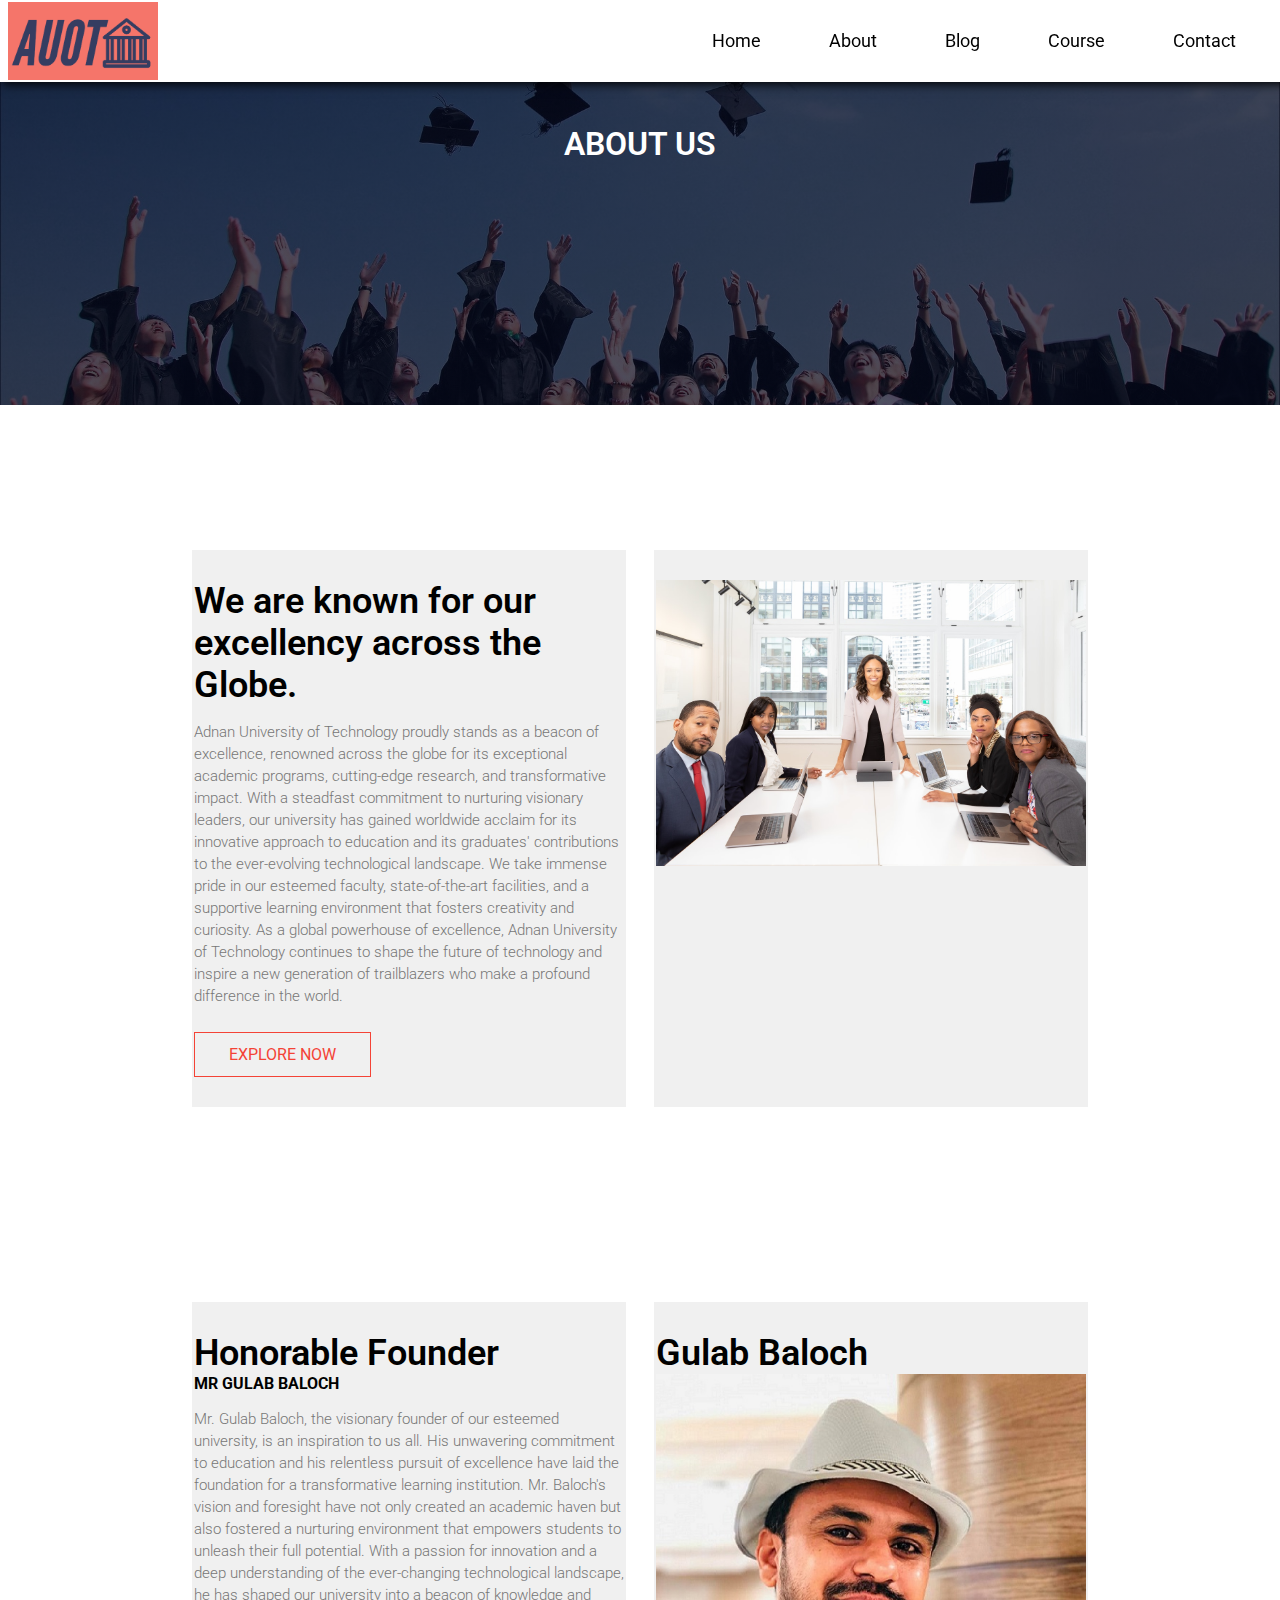
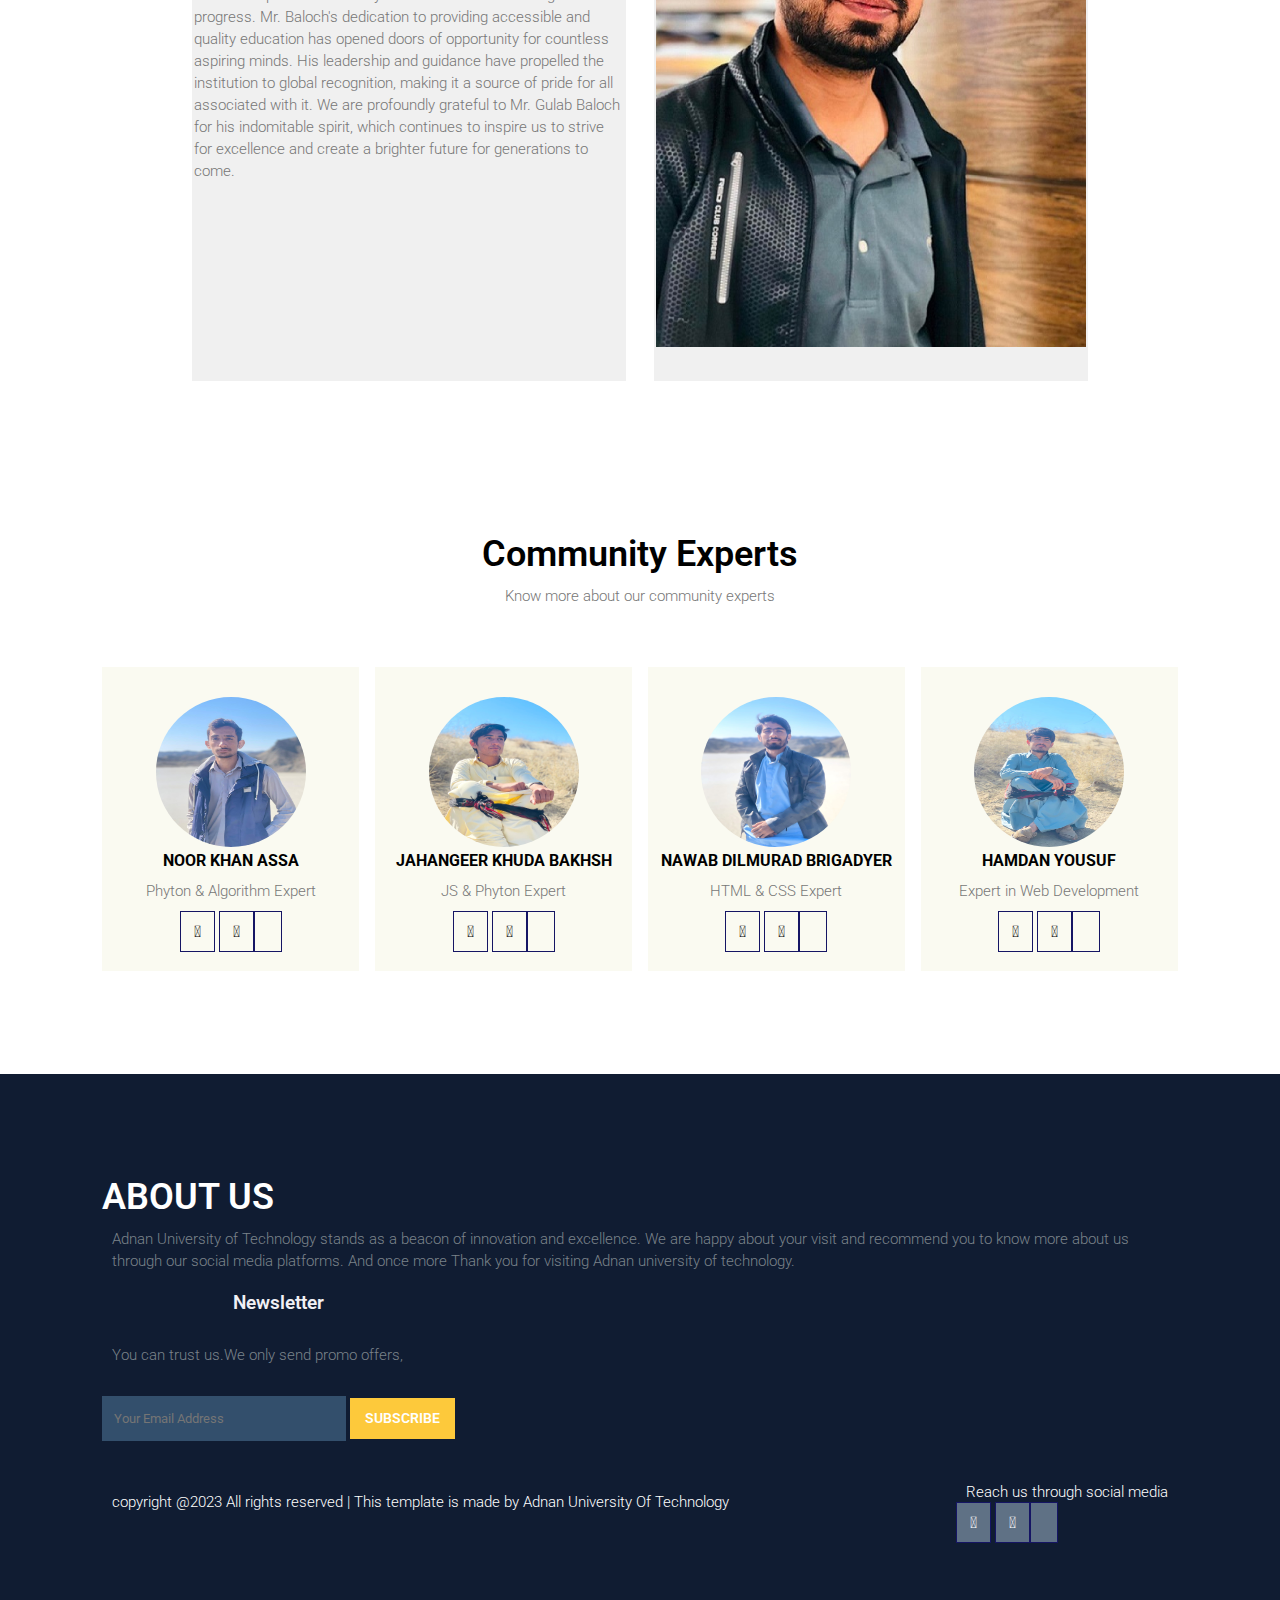
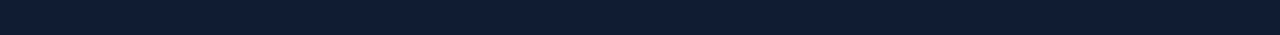
<file: about.html>
<!DOCTYPE html>
<html lang="en">
<head>
    <meta charset="UTF-8">
    <meta name="viewport" content="width=device-width, initial-scale=1.0">
    <title>Adnan University of Technology</title>
    <link rel="stylesheet" href="style.css">
    <link rel="shortcut icon" href="img/logo.png" type="image/x-icon">
    <link rel="preconnect" href="https://fonts.googleapis.com">
    <link rel="stylesheet" href="https://cdnjs.cloudflare.com/ajax/libs/font-awesome/6.4.0/css/all.min.css"
    integrity="sha512-iecdLmaskl7CVkqkXNQ/ZH/XLlvWZOJyj7Yy7tcenmpD1ypASozpmT/E0iPtmFIB46ZmdtAc9eNBvH0H/ZpiBw=="
     crossorigin="anonymous" referrerpolicy="no-referrer" />
<link rel="preconnect" href="https://fonts.gstatic.com" crossorigin>
<link href="https://fonts.googleapis.com/css2?family=Roboto:ital,wght@0,700;0,900;1,100;1,300;1,700&display=swap" 
rel="stylesheet">
<link rel="stylesheet" href="https://cdn.jsdelivr.net/npm/font-awesome@4.7.0/css/font-awesome.css">
</head>
<body>
    <!-- navbar -->
    <section class=" sub-header">
        <nav>
            <img class="logo" src="img/logo.png" >
            <div class="nav-links" id="navlinks">
                <ul>
                    <i id="menu-close" class="fa fa-times" onclick="hidemenu()" ></i>
                    <li><a href="index.html">Home</a></li>
                 <li><a href="about.html">About</a></li>
                 <li><a href="blog.html">Blog</a></li>
                 <li><a href="courses.html">Course</a></li>
                 <li><a href="content.html">Contact</a></li>
                            </ul>
                        </div>
                        <i id="menu-open" class="fa fa-bars" onclick="showmenu()"></i>
                    </nav>
   <h1>ABOUT US</h1>
</section>
<!-- about us content  -->
<section class="about-us">
    <div class="row">
        <div class="about-col">
            <h1>We are known for our excellency across the Globe.</h1>
            <p>Adnan University of Technology proudly stands 
                as a beacon of excellence, renowned across 
                the globe for its exceptional academic
                 programs, cutting-edge research, and 
                 transformative impact. With a 
                 steadfast commitment to nurturing 
                 visionary leaders, our university
                  has gained worldwide acclaim for 
                  its innovative approach to education
                   and its graduates' contributions to 
                   the ever-evolving technological landscape.
                    We take immense pride in our esteemed faculty,
                     state-of-the-art facilities, and a supportive 
                     learning environment that fosters creativity and curiosity.
                      As a global powerhouse of excellence, Adnan University of 
                      Technology continues to shape the future of technology and inspire 
                      a new generation of trailblazers who make a profound difference in the world.</p>
     <a href="" class="hero-btn red-btn">EXPLORE NOW</a>       

        </div>
        <div class="about-col">
<img src="img/about.jpg" alt="">
            </div>

    </div>
</section>
<section class="about-us">
    <div class="row">
    <div class="about-col">
<h1>Honorable Founder</h1>
<h4>MR GULAB BALOCH</h4>
<p>Mr. Gulab Baloch, the visionary founder of our esteemed university, is an inspiration to us all. His unwavering commitment to education and his relentless pursuit of excellence have laid the foundation for a transformative learning institution. Mr. Baloch's vision and foresight have not only created an academic haven but also fostered a nurturing environment that empowers students to unleash their full potential. With a passion for innovation and a deep understanding of the ever-changing technological landscape, he has shaped our university into a beacon of knowledge and progress. Mr. Baloch's dedication to providing accessible and quality education has opened doors of opportunity for countless aspiring minds. His leadership and guidance have propelled the institution to global recognition, making it a source of pride for all associated with it. We are profoundly grateful to Mr. Gulab Baloch for his indomitable spirit, which continues to inspire us to strive for excellence and create a brighter future for generations to come.</p>
          </div>
          <div class="about-col">
<h1>Gulab Baloch</h1>
<img src="img/WhatsApp Image 2023-08-02 at 23.45.43.jpg" alt="">
    </div>
</div>
</section>
<section id="experts">
    <h1>Community Experts</h1>
<p>Know more about our community experts </p>
<div class="expert-box">
    <div class="profile">
<img src="img/whatsup (5).jpg" alt="">
<h4>NOOR KHAN ASSA</h4>
<p>Phyton & Algorithm Expert</p>
<div class="pro-links">
    <i class="fab fa-facebook-f"></i>
    <i class="fab fa-instagram"></i>
    <i class="fab fa-linkedin-in"></i>
</div>

    </div>
    <div class="profile">
        <img src="img/whatsup (2).jpg" alt="">
        <h4>JAHANGEER KHUDA BAKHSH</h4>
        <p>JS & Phyton Expert</p>
        <div class="pro-links">
            <i class="fab fa-facebook-f"></i>
            <i class="fab fa-instagram"></i>
            <i class="fab fa-linkedin-in"></i>
        </div>
        
            </div>
            <div class="profile">
                <img src="img/whatsup (3).jpg" alt="">
                <h4>NAWAB DILMURAD BRIGADYER</h4>
                <p>HTML & CSS Expert</p>
                <div class="pro-links">
                    <i class="fab fa-facebook-f"></i>
                    <i class="fab fa-instagram"></i>
                    <i class="fab fa-linkedin-in"></i>
                </div>
                
                    </div>
                    <div class="profile">
                        <img src="img/whatsup (4).jpg" alt="">
                        <h4>HAMDAN YOUSUF</h4>
                        <p>Expert in Web Development</p>
                        <div class="pro-links">
                            <i class="fab fa-facebook-f"></i>
                            <i class="fab fa-instagram"></i>
                            <i class="fab fa-linkedin-in"></i>
                        </div>
                        
                            </div>
</div>

</section>
<!-- Footer -->
<footer>
    <h1 style="text-align: center; color: #fff; padding-top: 0px;">ABOUT US</h1>
    <p>Adnan University of Technology stands as a beacon of innovation and excellence.
         We are happy about your visit and recommend you to
         know more about us through our social media platforms.
         And once more Thank you for visiting Adnan university of technology.</p>
    <div class="footer-col">
    <h3>Newsletter</h3>
    <p>You can trust us.We only send promo offers,</p>
    <div class="subscribe">
    <input type="text" placeholder="Your Email Address">
    <a href="#" class="yellow">SUBSCRIBE</a>
    </div>
    </div>
    <div class="copyright">

        <p>copyright @2023 All rights reserved | This template is made by Adnan University Of Technology</p>
        <div class="pro-links"> 
            <p>Reach us through social media</p>
            <i class="fab fa-facebook-f"></i>
            <i class="fab fa-instagram"></i>
            <i class="fab fa-linkedin-in"></i>
        </div>
    </div>
    </footer>



<!-- ------Javascript for toggle menu----- -->
<script>
    var navlinks = document.getElementById("navlinks")
    function showmenu(){
        navlinks.style.right="0";}
    function hidemenu(){
        navlinks.style.right ="-200px";
    }

</script>
</body>
</html>
</file>
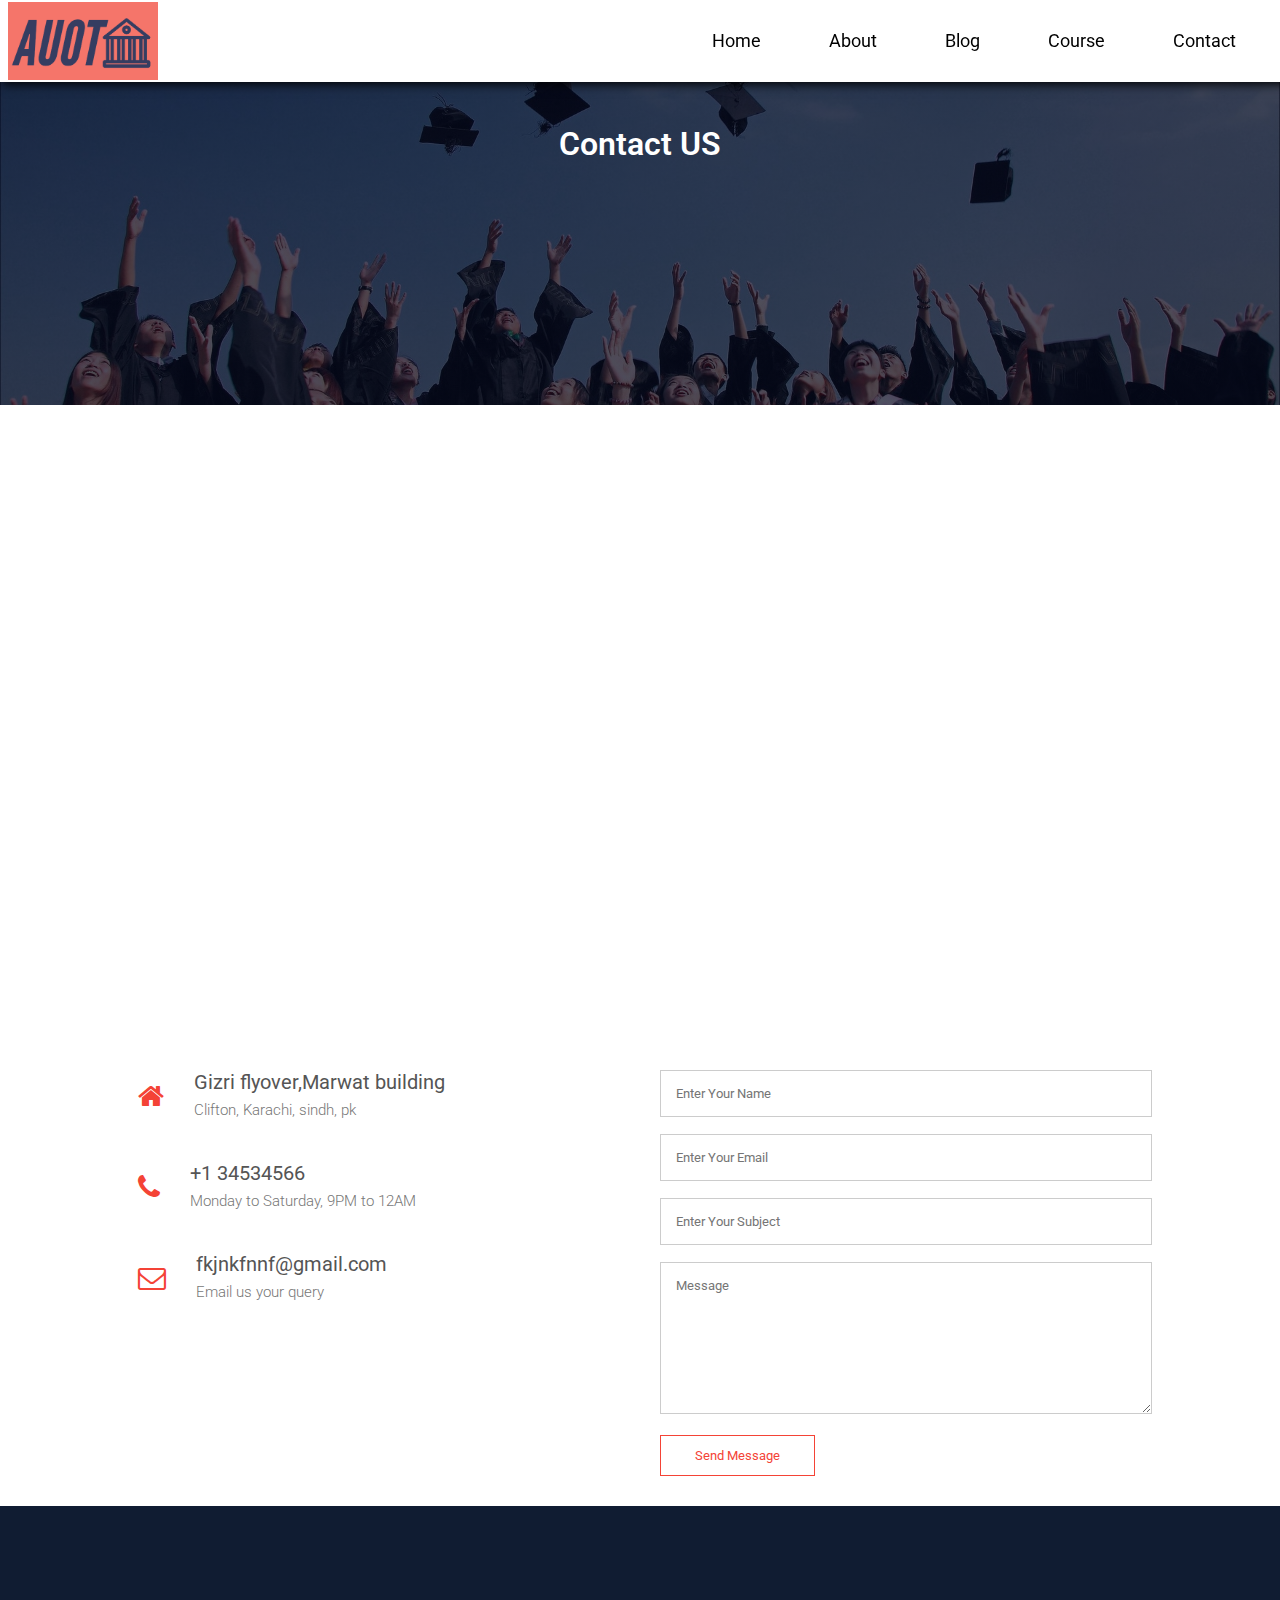
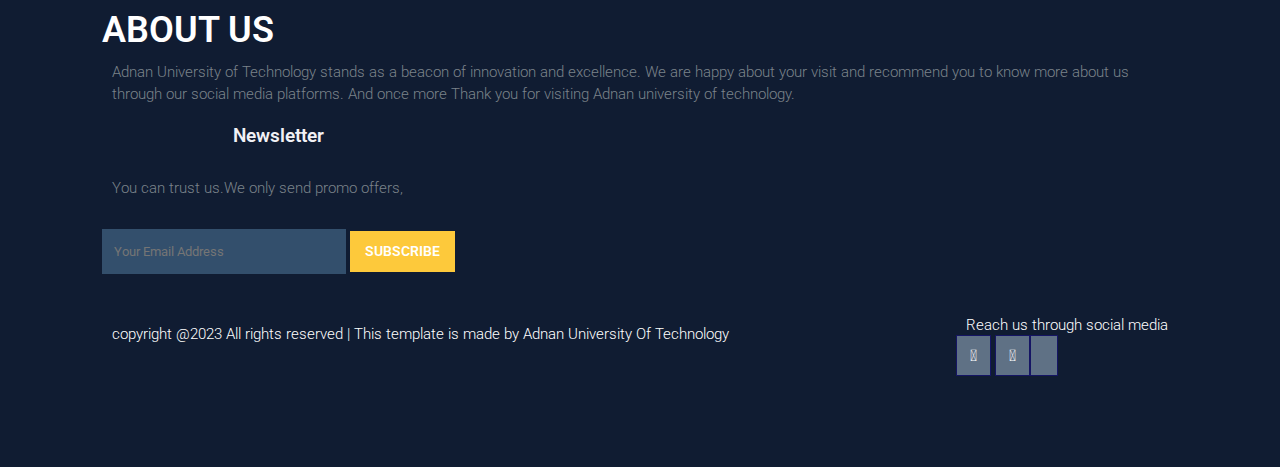
<file: content.html>
<!DOCTYPE html>
<html lang="en">
<head>
    <meta charset="UTF-8">
    <meta name="viewport" content="width=device-width, initial-scale=1.0">
    <title>Adnan University of Technology</title>
    <link rel="stylesheet" href="style.css">
    <link rel="shortcut icon" href="img/logo.png" type="image/x-icon">
    <link rel="stylesheet" href="https://cdnjs.cloudflare.com/ajax/libs/font-awesome/6.4.0/css/all.min.css"
     integrity="sha512-iecdLmaskl7CVkqkXNQ/ZH/XLlvWZOJyj7Yy7tcenmpD1ypASozpmT/E0iPtmFIB46ZmdtAc9eNBvH0H/ZpiBw==" 
     crossorigin="anonymous" referrerpolicy="no-referrer" />
    <link rel="preconnect" href="https://fonts.googleapis.com">
<link rel="preconnect" href="https://fonts.gstatic.com" crossorigin>
<link href="https://fonts.googleapis.com/css2?family=Roboto:ital,wght@0,700;0,900;1,100;1,300;1,700&display=swap" rel="stylesheet">
<link rel="stylesheet" href="https://cdn.jsdelivr.net/npm/font-awesome@4.7.0/css/font-awesome.css">
</head>
<body>
    <!-- navbar -->
    <section class=" sub-header">
        <nav>
            <img class="logo" src="img/logo.png" >
            <div class="nav-links" id="navlinks">
                <ul>
                    <i id="menu-close" class="fa fa-times" onclick="hidemenu()" ></i>
                    <li><a href="index.html">Home</a></li>
                 <li><a href="about.html">About</a></li>
                 <li><a href="blog.html">Blog</a></li>
                 <li><a href="courses.html">Course</a></li>
                 <li><a href="content.html">Contact</a></li>
                            </ul>
                        </div>
                        <i id="menu-open" class="fa fa-bars" onclick="showmenu()"></i>
                    </nav>
   <h1>Contact US</h1>
</section>
<!-- contact  -->
<section class="location">
    <iframe src="https://www.google.com/maps/embed?pb=!1m18!1m12!1m3!1d66092.94144705741!2d66.98888181458831!3d24.813595285035635!2m3!1f0!2f0!3f0!3m2!1i1024!2i768!4f13.1!3m3!1m2!1s0x3eb33db3b6e5ef19%3A0xb5a81d81539d0eaf!2sGizri%2C%20Karachi%2C%20Karachi%20City%2C%20Sindh%2C%20Pakistan!5e0!3m2!1sen!2s!4v1690786498430!5m2!1sen!2s" width="600" height="450" style="border:0;" allowfullscreen="" loading="lazy" referrerpolicy="no-referrer-when-downgrade"></iframe>

</section>
<section class="contact-us">
    <div class="row"> 
<div class="contact-col">
    <div>
        <i class="fa fa-home" ></i>
        <span>
            <h5>Gizri flyover,Marwat building </h5>
       <p>Clifton, Karachi, sindh, pk</p>
       
        </span>
    </div>
    <div>
        <i class="fa fa-phone" ></i>
        <span>
            <h5>+1 34534566</h5>
       <p>Monday to Saturday, 9PM to 12AM</p>
       
        </span>
    </div><div>
        <i class="fa fa-envelope-o" ></i>
        <span>
            <h5>fkjnkfnnf@gmail.com</h5>
       <p>Email us your query</p>
       
        </span>
    </div>
    </div>   

    <div class="contact-col">
 <form action="">
 <input type="text" placeholder="Enter Your Name" required>
 <input type="email" placeholder="Enter Your Email" required>
 <input type="text" placeholder="Enter Your Subject" required>
<textarea  rows="8" placeholder="Message" required></textarea>
<button type="submit" class="hero-btn red-btn">Send Message</button>
</form>
    </div>
    
</div>
</section>
<!-- Footer -->
<!-- footer -->
<footer>
    <h1 style="text-align: center; color: #fff; padding-top: 0px;">ABOUT US</h1>
    <p>Adnan University of Technology stands as a beacon of innovation and excellence.
         We are happy about your visit and recommend you to
         know more about us through our social media platforms.
         And once more Thank you for visiting Adnan university of technology.</p>
    <div class="footer-col">
    <h3>Newsletter</h3>
    <p>You can trust us.We only send promo offers,</p>
    <div class="subscribe">
    <input type="text" placeholder="Your Email Address">
    <a href="#" class="yellow">SUBSCRIBE</a>
    </div>
    </div>
    <div class="copyright">

        <p>copyright @2023 All rights reserved | This template is made by Adnan University Of Technology</p>
        <div class="pro-links"> 
            <p>Reach us through social media</p>
            <i class="fab fa-facebook-f"></i>
            <i class="fab fa-instagram"></i>
            <i class="fab fa-linkedin-in"></i>
        </div>
    </div>
    </footer>

<!-- ------Javascript for toggle menu----- -->
<script>
    var navlinks = document.getElementById("navlinks")
    function showmenu(){
        navlinks.style.right="0";}
    function hidemenu(){
        navlinks.style.right ="-200px";
    }

  
    
</script>
</body>
</html>
</file>
<file: style.css>
*{
    margin: 0;
    padding: 0;
    font-family: 'Roboto', sans-serif;
}
.header{
    min-height: 100vh;
    width: 100%;
    background-image:linear-gradient(rgba(0,0,0,0.5),rgba(0,0,0,0.5)),url(img/background.jpg);
    background-position: center;
    background-size: cover;
    position: relative;
}
nav{
    position: fixed;
    background-color:white;
    width: 100%;
    display: flex;
    flex-direction: row; 
    justify-content: space-between;
    padding: 2px 8px;
    align-items: center;
    box-shadow: 2px 2px 10px rgba(0, 0, 0.15);
    z-index: 999;
    
}
nav img{
    width: 150px;
}
.nav-links{
    flex: 1;
    text-align: right;
}
.nav-links ul li{
    list-style: none;
    display: inline-block;
    padding: 2px 12px;
    position: relative;
}
.nav-links ul li a{
    color:black;
    text-decoration: none;
    font-size: 18px;
    margin-right: 40px;
}
.nav-links ul li::after{
    content: "";
    width:0%;
    height: 2px;
    background-color: #f44336;
    display: block;
    margin: auto;
    transition: 0.3s;
}
.nav-links ul li:hover::after{
    width:100%; 
}
.text-box{
    width: 60%;
    color: #fff;
    position: absolute;
    top: 50%;
    left: 50%;
    transform: translate(-50%,-50%);
    text-align: center;
}
.text-box h1{
    font-size: 40px;
    
}
.text-box p{
    margin: 10px 0 40px;
    font-size: 18px;
    color: #ffffff;
}

.hero-btn{
    display: inline-block;
    text-decoration: none;
    color: #fff;
    border: 1px solid white;
    padding: 12px 34px;
    background:grey;
    position: relative;
    cursor: pointer;
}
.hero-btn:hover{
    border: 1px solid #f44336;
    background-color:#f44336;
    transition: 0.8s;
}
nav .fa{
    display: none;
}
@media(max-width: 700px){
    .hero-btn h1{
        font-size: 20px;
    }
    .nav-links ul li{
        display: block;

    }
.nav-links ul li a{
color:white;
} 
#menu-close{
color: black;
}
#menu-open{
    color: black;
}
    .nav-links{
        position: fixed;
        background:orangered;
        height: 100vh;
        width: 200px;
        top: 0;
        right: -200px;
        text-align: left;
        z-index:2 ;
        transition: 1s;
    }
    nav .fa{
        display: block;
        color:balck;
        margin: 10px;
        font-size: 22px;
        cursor: pointer;
    }
    .nav-links ul{
        padding: 30px;}
}



/* courses */


.course{
    width: 80%;
    margin: auto;
    text-align: center;
    padding-top: 100px;
}
h1{
    font-size: 36px;
    font-weight: 600;
}
p{
    color: #777; 
    font-size: 15px;
    font-weight: 300;
    line-height: 22px;
    padding: 10px;
}
.row{ 
    margin-top: 5%;
    display: flex;
    justify-content: space-between;
}
.course-col{
    flex-basis: 31%;
    background-color: #fff3f3;
    border-radius: 10px;
    margin-bottom:5%;
    padding: 20px 12px;
    box-sizing: border-box;
    transition:0.5s;
}
h3{
    text-align: center;
    font-weight: 600;
    margin:10px 0 ;
}
.course-col:hover{
    box-shadow: 0 0 20px 0px rgba(0,0,0,0.2);
}
@media(max-width:700px){
    .row{
        flex-direction: column;
    }
    html,body{overflow-x: hidden;}
    
}
/* campus */


.campus{
    width: 80%;
    margin: auto;
    text-align: center;
    padding-top: 50px;
}
.campus-col{
    flex-basis: 32%;
    border-radius: 10px;
    margin-bottom: 30px;
    position: relative;
    overflow: hidden;
}
.campus-col img{
    width: 100%;
    display: block;
}
.layer{
    background-color:transparent ;
height: 100%;
width: 100%;
position: absolute;
top: 0;
left: 0;
transition: 0.5s;
}
.layer:hover{
    background-color:rgba(226, 0, 0, 0.7) ;
}
.layer h3{
    width: 100%;
    font-weight: 400;
    color: #fff;
    font-size: 26px;
    bottom: 0;
    left: 50%;
    transform: translateX(-50%);
    position: absolute;
    opacity: 0;
    transition:0.5s ;
}
.layer:hover h3{
    bottom: 49%;
    opacity:1 ;
}
/* facilities */
.facilities{
    width: 80%;
    margin: auto;
    text-align: center;
    padding-top: 100px;
}
.facilities-col{
flex-basis: 31%;
border-radius: 10px;
margin-bottom: 5%;
text-align: left;
transition: 0.3s;
}
.facilities-col img{
    width: 100%;
    border-radius: 10px;
    cursor: pointer;
}
.facilities-col p{
    padding: 0;
}
.facilities-col h3{
    margin-top: 16px;
    margin-bottom: 15px;
    text-align: left;
    
}
.facilities-col:hover{
    box-shadow: 0px 0px 20px 0px rgba(0, 0, 0, 0.2);
}


/* testimonial */

.testimonials{
    width:80%;
    margin:auto; 
    padding-top: 100PX;
    text-align:center;

}
.testimonial-col{
    flex-basis: 44%;
    border-radius: 10px;
    margin-bottom: 5%;
    text-align: left;
    background-color: #fff3f3;
    padding: 25px;
    cursor: pointer;
margin-right: 15px;



}
.testimonial-col img{
    height: 50px;
    margin-left: 5px;
    margin-right: 40px;
    border-radius: 50%;
}
.testimonial-col p{
    padding: 0;
}
.testimonial-col h3{
    margin-top: 15px;
    text-align: left;
}
.testimonial-col .fa{
    color:#f44336 ;
}
@media(max-width:700px){
    .testimonial-col img{
        margin-left: 0px;
        margin-right: 15px;
        
    }
}

/* CALL TO ACTION */
.cta{
    margin: 100px auto;
    width: 80%;
    background-image: linear-gradient(rgba(0,0,0, 0.7),rgba(0, 0 ,0, 0.7)),url(banner2.jpg);
    background-position: center;
    background-size: cover;
    border-radius: 10px;
    text-align: center; padding: 100px 0;
}
.cta h1{
    color: #fff;
    margin-bottom: 40px;
    padding: 0;
}
@media(max-width:700px){
    .cta h1{
        font-size: 24px;
    }
}
/* footer */
footer{
    padding: 8vw;
    background-color:#101c32 ;
    display: flex;
    justify-content: space-between;
    align-items: flex-start;
    flex-wrap: wrap;
    
}

footer .footer-col{
    padding-bottom: 10px;
}
footer h3{
    color: rgb( 241,240,245);
    font-weight: 600;
    padding-bottom: 10px;
}
footer li{
    list-style: none;
    color: #7b838a;
    padding: 10px 0;
    font-size: 15px;
    cursor: pointer;
    transition: 0.3s ease; 
    
}
footer li:hover{
    color:rgb( 241,240,245) ;
}
footer p{
    color:#7b838a ;
}
footer .subscribe{
    margin-top: 20px;
}
footer input{
    width: 220px;
    padding: 15px 12px;
    background-color: #334f6c;
    border: none;
    outline: none;
    color: #fff;
}
  footer .subscribe a{
    text-decoration: none;
    font-size: 0.9rem;
    padding: 12px 15px;
    background-color: #fff;
    font-weight: 600;
    
}

footer .subscribe a.yellow {
        color: #fff;
        background-color:#fdc93b;
        transition: 0.3s;
    }
    footer .subscribe a.yellow:hover{
        color:rgb(21, 21, 100);
        background-color: #fff;
    }
footer .copyright{
    margin-top: 20px;
    display: flex;
    justify-content: space-between;
    align-items: center;
    width: 100%;
    flex-wrap: wrap;
}
footer .copyright p{
    color: #fff;
}
footer .copyright .pro-links{
    margin-top: 0px;
}
footer .copyright .pro-links i{
background-color: #5f7185;
color: #fff;
}
footer .copyright .pro-links i:hover{
  background-color: #fdc93b;
  color: #2c2c2c;
}

/* about us page */
 .sub-header{
    height: 45vh;
    width: 100%;
    background-image: linear-gradient(rgba(4,9,30,0.7),rgba(4,9,30,0.7)),url(img/background.jpg);
background-position: center;
background-size: cover;
text-align: center;
color:#fff;
    overflow-x: hidden;}

.sub-header h1{
    margin-top: 125px;
    font-size: xx-large;
}
.about-us{
    width: 70%;
    margin: auto;
    padding-top: 100px;
    padding-bottom: 50px;
}
.about-col{
    flex-basis: 48%;
    padding: 30px 2px;
    background-color: #f0f0f0;

}
.about-col img{
    width:100%;
    
}
.about-col h1{
    padding-top: 0;
}
.about-col p{
    padding: 15px 0 25px;
}
.red-btn{
    border: 1px solid #f44336;
    background-color: transparent;
    color: #f44336;
}
.red-btn:hover{
    color: #fff;
}
 
/* blog content  */

.blog-content{
    width: 80%;
    margin: auto;
    padding: 60px 0; 

}
.blog-left{
    flex-basis: 65%;
}
.blog-left img{
    width: 80%;
}
.blog-left h2{
    color: #222;
    font-weight: 600;
    margin: 36px 0;
}
.blog-left p{
    color: dark gray;
    padding: 0;
    background-color:#f0f0f0;

}
.blog-right{
    flex-basis: 32%;
    padding-top: 100px;
}
.blog-right h3{
    background: #f44336;
    color: #fff;
    padding: 7px 0;
    font-size: 16px;
    margin-bottom: 20px;
}
.blog-right div{
    display: flex;
    align-items: center;
    justify-content: space-between;
    color: #555;
    padding: 8px;
    box-sizing: border-box;
}
.comment-box{
    border: 1px solid #ccc;
    margin: 50px 0;
    padding: 10px 20px;
}
.comment-box h3{
    text-align: center;
}
.comment-form input,.comment-box textarea{
width: 100%;
padding: 10px;
margin: 15px 0;
box-sizing: border-box;
border: none;
outline: none;
background: #f0f0f0;
}
.comment-box button{
    margin: 10px 0;
}
@media(max-width:700px){
    .sub-header h1{
        font-size:20px;
    }
}
/* contact us page  */

.location{
    width: 80%;
    margin: auto;
    padding: 80px 0;
}

.location iframe{
    width: 100%;
}
.contact-us{
    width: 80%;
    margin: auto;
}
.contact-col{
    flex-basis: 48%;
    margin-bottom: 30px;
}
.contact-col div{
    display: flex;
    align-items: center;
    margin-bottom: 40px;
}
.contact-col div .fa{
    font-size: 28px;
    color: #f44336;
    margin: 10px;
    margin-right: 30px;
}
.contact-col div p{
    padding: 0;
}
.contact-col div h5{
    font-size: 20px;
    font-weight: 400;
    margin-bottom: 5px;
    color: #555;
}
.contact-col input, .contact-col textarea{
    width: 100%;
    padding: 15px;
    margin-bottom: 17px;
    outline: none;
    border: 1px solid #ccc;
    box-sizing: border-box;
}
#experts{
    padding:8vw 8vw 8vw 8vw ;
    text-align: center;
}
#experts .profile img{
    width: 150px;
    height: 150px;
    border-radius: 100%;
}
#experts .expert-box{
    display: grid;
    grid-template-columns:repeat(auto-fit,minmax(250px,1fr));
    grid-gap: 1rem;
    margin-top: 50px;
}
#experts .expert-box .profile{
    background-color: #fafaf1;
    padding: 30px 10px;
}
.pro-links{
    margin-top: 10px;
}
.pro-links i{
    padding: 10px 13px;
    border: 1px solid rgb(21, 21, 100);
cursor: pointer;
transition: 0.3s ease;
}
.pro-links i:hover{
  background-color: rgb(21, 21, 100) ;
    border: 1px solid rgb(21, 21, 100);
cursor: pointer;
color: #fff;
}
/* courses  */
#course{
    padding: 8vw 8vw 8vw 8vw;
    text-align: center;
  }
  #course .course-box{
    display: grid;
    grid-template-columns:repeat(auto-fit,minmax(320px,1fr));
    grid-gap: 1rem;
    margin-top: 50px;
  }
  #course .courses{
    text-align: center;
    background: #f9f9ff;
    height: 100%;
    position: relative;
  }
  #course .courses img{
width: 100%;
height: 60%;
background-size: cover;
background-position: center;

  }
#course .courses .details{
    padding: 15px 15px 0 15px;
}
#course .courses i{
    color: #fdc93b;
    font-size: .9rem;
}
#course .courses .cost{
    background-color: rgb(74, 74, 136);
    color: #fff;
    line-height: 70px;
    width: 70px;
    height: 70px;
    text-align: center;
    border-radius: 50%;
    position: absolute;
    right: 15px;
    bottom: 100px; ;

}

/* features*/

#features {
    padding: 5vw 8vw 8vw 8vw;
    text-align: center;
    }
    #features .fea-base{
        display: grid;
        grid-template-columns:repeat(auto-fit,minmax(320px,1fr));
        grid-gap: 1rem;
        margin-top: 50px;
    }
    #features .fea-box {
        background: #f9f9ff;
        text-align: start;
    }
    #features .fea-box i{
        font-size:  2.3rem ;
        color: rgb(44,44,80);
    }
    #features .fea-box h3{
      font-size: 1.2rem;  
      font-weight: 600;
      color:rgb(46,46,59);
      padding: 13px 0 7px 0;
    }
    #features .fea-box p{
        font-size: 1rem;  
        font-weight: 400;
        color:rgb(70,70,87);
      
      }
</file>
